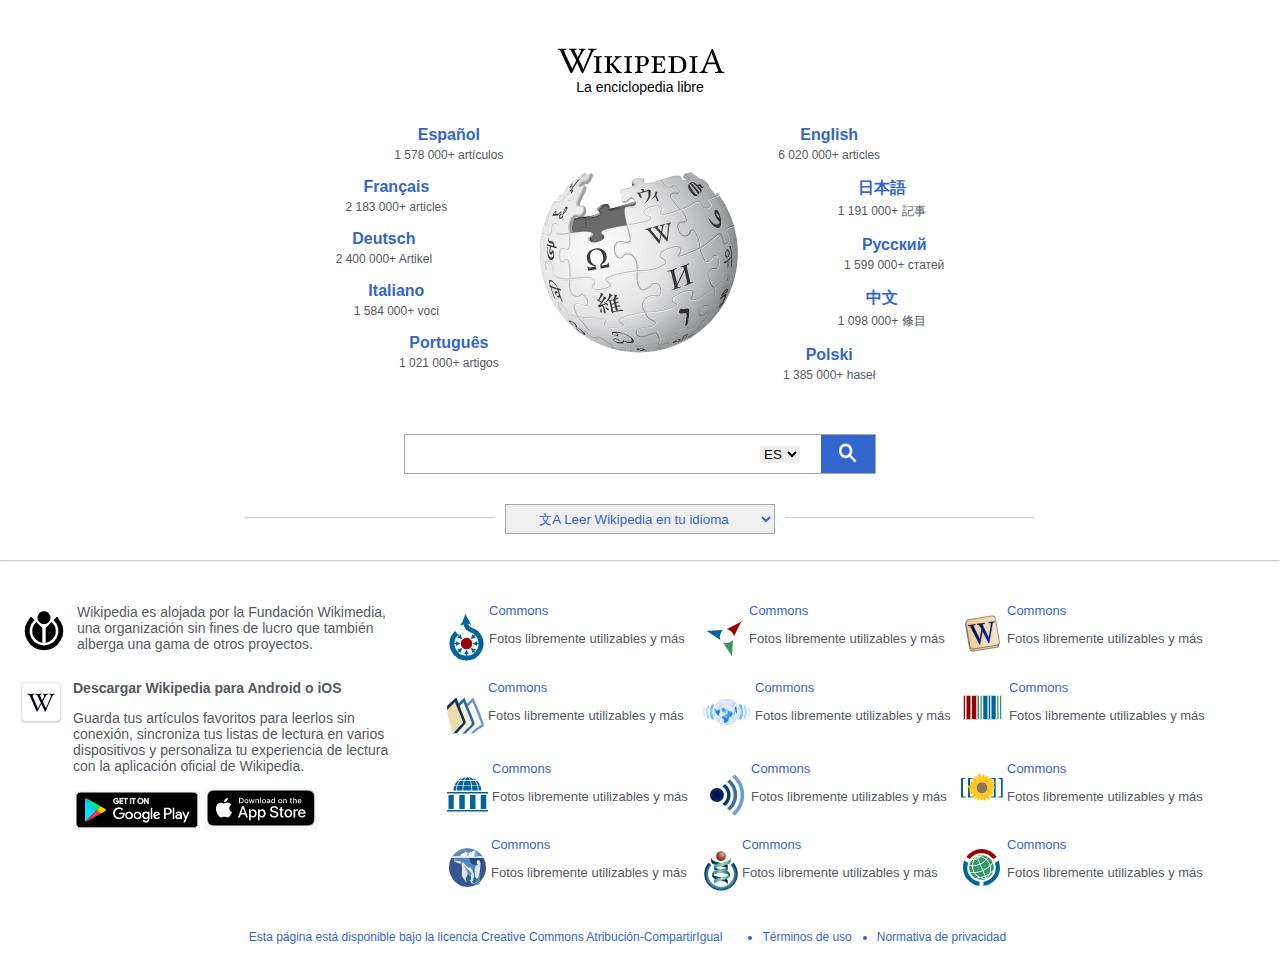
<file: reto/index.html>
<!DOCTYPE html>
<html lang="en">
<head>
    <meta charset="UTF-8">
    <meta name="viewport" content="width=device-width, initial-scale=1.0">
    <link rel="stylesheet" href="css/estilo.css">
    <title>WikiClone</title>
</head>
<body>
    <header>
        <img src="images//wiki.PNG" alt="">
        <p>La enciclopedia libre</p>
    </header>
    <main>
        <section class="languages-left">
            <div id="language-1">
                <h3>Español</h3>
                <p>1 578 000+ artículos</p>
            </div>
            <div id="language-2">
                <h3>Français</h3>
                <p>2 183 000+ articles</p>
            </div>
            <div id="language-3">
                <h3>Deutsch</h3>
                <p>2 400 000+ Artikel</p>
            </div>
            <div id="language-4">
                <h3>Italiano</h3>
                <p>1 584 000+ voci</p>
            </div>
            <div id="language-5">
                <h3>Português</h3>
                <p>1 021 000+ artigos</p>
            </div>
        </section>
        <section class="imagen">
            <img src="images/circulo.png" alt="">
        </section>
        <section class="languages-right">
            <div id="language-6">
                <h3>English</h3>
                <p>6 020 000+ articles                </p>
            </div>
            <div id="language-7">
                <h3>日本語</h3>
                <p>1 191 000+ 記事</p>
            </div>
            <div id="language-8">
                <h3>Русский</h3>
                <p>1 599 000+ статей</p>
            </div>
            <div id="language-9">
                <h3>中文</h3>
                <p>1 098 000+ 條目</p>
            </div>
            <div id="language-10">
                <h3>Polski</h3>
                <p>1 385 000+ haseł</p>
            </div>
        </section>
    </main>


    <section class="content-search">
        <div class="content-search-box">
           <div class="search-input">
                <input type="text">
            </div>
            <div class="search-language">
                <select name="" id="">
                    <option value="ES">ES</option>
                </select>
            </div>
            <div class="search-icon">
                <img src="images/lupa.PNG" alt="">
            </div> 
        </div>
        
    </section>


    <section class="language">
        <div class="hr"><hr></div>
        <div>
            <select name="" id="">
                <option value="">
                    <div class="icon">文A </div>
                    <div class="text">Leer Wikipedia en tu idioma</div>
                     
                </option>
            </select>
        </div>
        <div class="hr"><hr></div>

    </section>
    <br>
    <hr>

    <section class="elements">
        <div class="info-wiki">
            <div class="box">
                <div class="img">
                    <img src="images/Captura1.PNG" alt="">
                </div>
                <div class="text">
                   <p>Wikipedia es alojada por la Fundación Wikimedia, una organización sin fines de lucro que también alberga una gama de otros proyectos.</p>
                </div>
            </div>
            <div class="box download">
                <div class="img">
                    <img src="images/w.PNG" alt="">
                </div>
                <div class="text">
                    <p><strong>Descargar Wikipedia para Android o iOS</strong></p>
                    <p>Guarda tus artículos favoritos para leerlos sin conexión, sincroniza tus listas de lectura en varios dispositivos y personaliza tu experiencia de lectura con la aplicación oficial de Wikipedia.</p>
                    <div class="btn">
                        <img src="images/googleplay.PNG" alt="">
                        <img src="images/appstore.PNG" alt="">
                    </div>
                </div>
            </div>
        </div>
        <div class="otros-wikis">
            <div class="box">
                <div class="img"> <img src="images/a1.PNG" alt=""></div>
                <div class="texto">
                    <p class="azul">Commons</p>
                    <p>Fotos libremente utilizables y más</p>
                </div>
            </div>
            <div class="box">
                <div class="img"> <img src="images/a2.PNG" alt=""></div>
                <div class="texto">
                    <p class="azul">Commons</p>
                    <p>Fotos libremente utilizables y más</p>
                </div>
            </div>
            <div class="box">
                <div class="img"> <img src="images/a3.PNG" alt=""></div>
                <div class="texto">
                    <p class="azul">Commons</p>
                    <p>Fotos libremente utilizables y más</p>
                </div>
            </div>
            <div class="box">
                <div class="img"> <img src="images/a4.PNG" alt=""></div>
                <div class="texto">
                    <p class="azul">Commons</p>
                    <p>Fotos libremente utilizables y más</p>
                </div>
            </div>
            <div class="box">
                <div class="img"> <img src="images/a5.PNG" alt=""></div>
                <div class="texto">
                    <p class="azul">Commons</p>
                    <p>Fotos libremente utilizables y más</p>
                </div>
            </div>
            <div class="box">
                <div class="img"> <img src="images/a6.PNG" alt=""></div>
                <div class="texto">
                    <p class="azul">Commons</p>
                    <p>Fotos libremente utilizables y más</p>
                </div>
            </div>
            <div class="box">
                <div class="img"> <img src="images/a7.PNG" alt=""></div>
                <div class="texto">
                    <p class="azul">Commons</p>
                    <p>Fotos libremente utilizables y más</p>
                </div>
            </div>
            <div class="box">
                <div class="img"> <img src="images/a8.PNG" alt=""></div>
                <div class="texto">
                    <p class="azul">Commons</p>
                    <p>Fotos libremente utilizables y más</p>
                </div>
            </div>
            <div class="box">
                <div class="img"> <img src="images/a9.PNG" alt=""></div>
                <div class="texto">
                    <p class="azul">Commons</p>
                    <p>Fotos libremente utilizables y más</p>
                </div>
            </div>
            <div class="box">
                <div class="img"> <img src="images/a10.PNG" alt=""></div>
                <div class="texto">
                    <p class="azul">Commons</p>
                    <p>Fotos libremente utilizables y más</p>
                </div>
            </div>
            <div class="box">
                <div class="img"> <img src="images/a11.PNG" alt=""></div>
                <div class="texto">
                    <p class="azul">Commons</p>
                    <p>Fotos libremente utilizables y más</p>
                </div>
            </div>
            <div class="box">
                <div class="img"> <img src="images/a12.PNG" alt=""></div>
                <div class="texto">
                    <p class="azul">Commons</p>
                    <p>Fotos libremente utilizables y más</p>
                </div>
            </div>
        </div>
    </section>

    <footer>
        <p>Esta página está disponible bajo la licencia Creative Commons Atribución-CompartirIgual 
        </p>
        <ul>
            <li>Términos de uso </li>
            <li>Normativa de privacidad</li>
        </ul>   
    </footer>


</body>
</html>
</file>
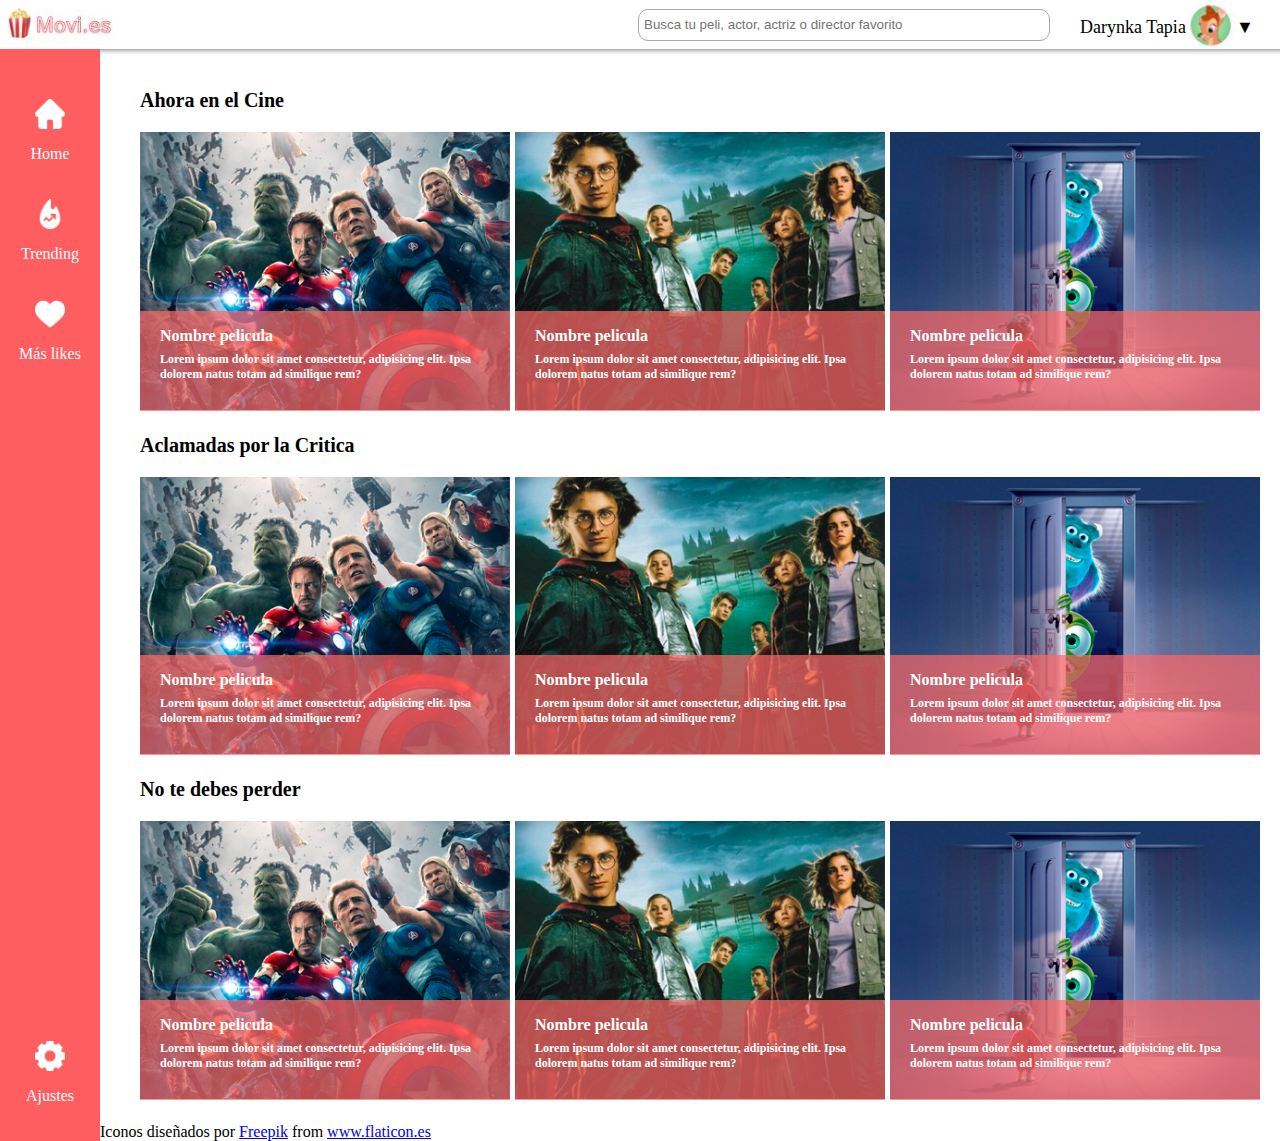
<file: css-grid/ platzi-video/index.html>
<!DOCTYPE html>
<html lang="en">
<head>
    <meta charset="UTF-8">
    <meta name="viewport" content="width=device-width, initial-scale=1.0">
    <title>Document</title>
    <style>
        body{
            margin: 0;
        }
        .container{
            display: grid;
            grid-template-columns: 100px 1fr;
            grid-template-areas: "menu-top menu-top"
                                 "menu-left peliculas";
        }
        .menu-top{
            grid-area: menu-top;
            display: grid;
            grid-template-columns: 200px 1fr 200px;
            border: none;
            box-shadow: 10px 1px 5px gray;

        }
        .menu-top .user{
            display: flex;
        }
        .menu-top .user span{
            margin-top: 5px;
            justify-self: center;
            align-self: center;
            font-size: 18px;
        }
        
        .menu-left{
            padding-top: 50px;
            grid-area: menu-left;
            background-color:#FE5E60;
            display: grid;
            grid-template-columns: 100px;
            grid-template-rows: 100px 100px 1fr 100px;
            
        }
        .menu-left .item{
            display: flex;
            flex-direction: column;
            align-items: center;
        }
        
        .peliculas .row{
            padding: 20px;
        }
        .peliculas .row p{
            margin-left: 20px;
            font-size: 20px;
            font-weight: bold;
        }
        .peliculas .row .row-items{
            grid-area: peliculas;
            margin-left: 20px;
            display: grid;
            grid-gap: 5px;
            grid-template-columns: repeat(3, minmax(auto, 500px));
            
        }
        .peliculas .row .row-items img{
            max-width: 100%;
        }

        .peliculas .row .row-items .item-img{
            position: relative;
            display: block;
        }
        .peliculas .row .row-items .item-img:hover .descripcion{
            display: block;
        }
        .peliculas .row .row-items .descripcion{
            position: absolute;
            left: 0;
            right: 0;
            bottom: 3px;
            height: 100px;
            max-width: 400px;
            display: block;
            background: rgba(255,104,103, 0.7);
            color: white; 
            padding: 0;
        }
        .peliculas .row .row-items p{
            font-size: 12px;
        }
        .peliculas .row .row-items .titulo{
           font-size: 16px;
           margin-bottom: -5px;
        }
        .search{
            display: flex;
            justify-content: right;
            align-items: center;
            padding: 0 30px;
        }
        .search input{
            width: 400px;
            height: 30px;
            border-radius: 10px;
            border: 1px solid darkgrey;
            padding: 0 5px;
        }
        .menu-left .item{
            width: 100px;
            height: 100px;
            color: white;
        }
        .menu-left .item img{
            width: 30px;
            height: 30px;
        }
    </style>
</head>
<body>
    <div class="container">
        <div class="menu-top">
            <div class="img-logo">
                <img src="img/logo.PNG" alt="">
            </div>
            <div class="search">
                <input type="text" placeholder="Busca tu peli, actor, actriz o director favorito">
            </div>
            <div class="user">
                <span>Darynka Tapia </span> <img src="img/avatar.PNG" alt=""> <span>▼</span> 
            </div>
        </div>
        <div class="menu-left">
            <div class="item">
                <img src="img/house.png" alt="">
                <p>Home</p>
            </div>
            <div class="item">
                <img src="img/popular.png" alt="">
                <p>Trending</p>
            </div>
            <div class="item">
                <img src="img/corazon.png" alt="">
                <p>Más likes</p>
            </div>
            <div class="item">
                <img src="img/ajustes.png" alt="">
                <p>Ajustes</p>
            </div>
        </div>
        <div class="peliculas">
            <div class="row">
                    <p>Ahora en el Cine</p>
                    <div class="row-items">
                        <section class="item-img">
                            <img src="img/avengers-age-of-ultron.png" alt="">
                            <div class="descripcion">
                                <p class="titulo"> Nombre pelicula </p>
                                <p>Lorem ipsum dolor sit amet consectetur, adipisicing elit. Ipsa dolorem natus totam ad similique rem?</p>
                            </div>
                        </section>
                        <div class="item-img">
                            <img src="img/harry-potter.png" alt="">
                            <div class="descripcion">
                                <p class="titulo"> Nombre pelicula </p>
                                <p>Lorem ipsum dolor sit amet consectetur, adipisicing elit. Ipsa dolorem natus totam ad similique rem?</p>
                            </div>
                        </div>
                        
                        <div class="item-img">
                            <img src="img/monster-inc.png" alt="">
                            <div class="descripcion">
                                <p class="titulo"> Nombre pelicula </p>
                                <p>Lorem ipsum dolor sit amet consectetur, adipisicing elit. Ipsa dolorem natus totam ad similique rem?</p>
                            </div>
                        </div>
                    </div>

                    <p>Aclamadas por la Critica</p>
                    <div class="row-items">
                        <div class="item-img">
                            <img src="img/avengers-age-of-ultron.png" alt="">
                            <div class="descripcion">
                                <p class="titulo"> Nombre pelicula </p>
                                <p>Lorem ipsum dolor sit amet consectetur, adipisicing elit. Ipsa dolorem natus totam ad similique rem?</p>
                            </div>
                        </div>
                        <div class="item-img">
                            <img src="img/harry-potter.png" alt="">
                            <div class="descripcion">
                                <p class="titulo"> Nombre pelicula </p>
                                <p>Lorem ipsum dolor sit amet consectetur, adipisicing elit. Ipsa dolorem natus totam ad similique rem?</p>
                            </div>
                        </div>
                        
                        <div class="item-img">
                            <img src="img/monster-inc.png" alt="">
                            <div class="descripcion">
                                <p class="titulo"> Nombre pelicula </p>
                                <p>Lorem ipsum dolor sit amet consectetur, adipisicing elit. Ipsa dolorem natus totam ad similique rem?</p>
                            </div>
                        </div>
                    </div>

                    <p>No te debes perder</p>
                    <div class="row-items">
                        <div class="item-img">
                            <img src="img/avengers-age-of-ultron.png" alt="">
                            <div class="descripcion">
                                <p class="titulo"> Nombre pelicula </p>
                                <p>Lorem ipsum dolor sit amet consectetur, adipisicing elit. Ipsa dolorem natus totam ad similique rem?</p>
                            </div>
                        </div>
                        <div class="item-img">
                            <img src="img/harry-potter.png" alt="">
                            <div class="descripcion">
                                <p class="titulo"> Nombre pelicula </p>
                                <p>Lorem ipsum dolor sit amet consectetur, adipisicing elit. Ipsa dolorem natus totam ad similique rem?</p>
                            </div>
                        </div>
                        
                        <div class="item-img">
                            <img src="img/monster-inc.png" alt="">
                            <div class="descripcion">
                                <p class="titulo"> Nombre pelicula </p>
                                <p>Lorem ipsum dolor sit amet consectetur, adipisicing elit. Ipsa dolorem natus totam ad similique rem?</p>
                            </div>
                        </div>
                    </div>
            </div>
            <footer>Iconos diseñados por <a href="https://www.flaticon.es/autores/freepik" title="Freepik">Freepik</a> from <a href="https://www.flaticon.es/" title="Flaticon"> www.flaticon.es</a></footer>
        </div>
    </div>
</body>
</html>
</file>
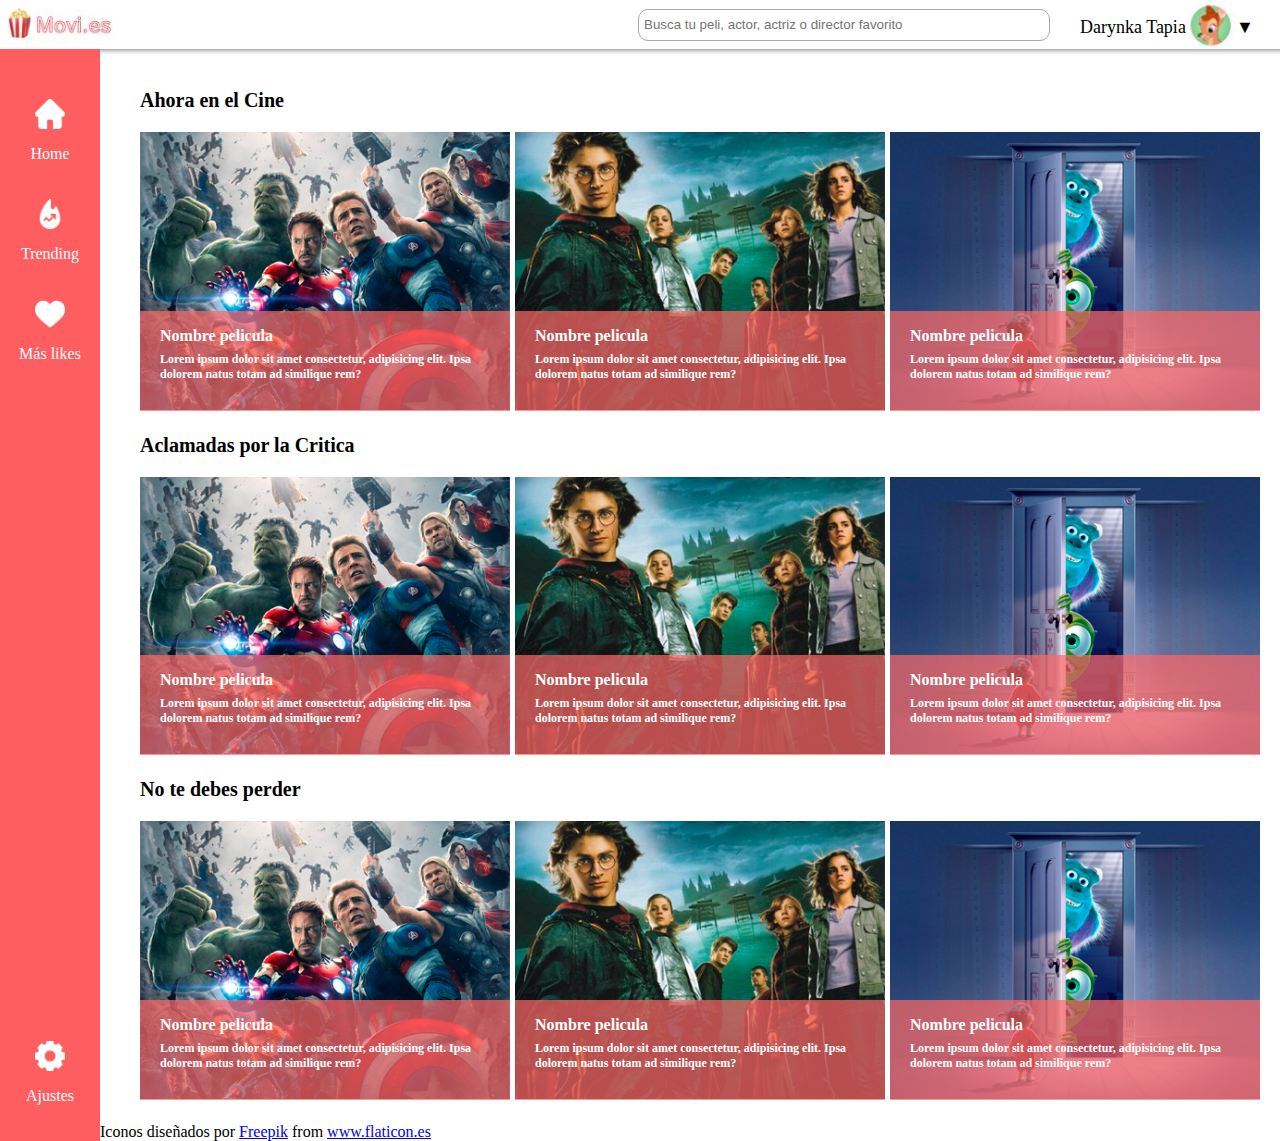
<file: css-grid/platzi-video/platzi-video.html>
<!DOCTYPE html>
<html lang="en">
<head>
    <meta charset="UTF-8">
    <meta name="viewport" content="width=device-width, initial-scale=1.0">
    <title>Document</title>
    <style>
        body{
            margin: 0;
        }
        .container{
            display: grid;
            grid-template-columns: 100px 1fr;
            grid-template-areas: "menu-top menu-top"
                                 "menu-left peliculas";
        }
        .menu-top{
            grid-area: menu-top;
            display: grid;
            grid-template-columns: 200px 1fr 200px;
            border: none;
            box-shadow: 10px 1px 5px gray;

        }
        .menu-top .user{
            display: flex;
        }
        .menu-top .user span{
            margin-top: 5px;
            justify-self: center;
            align-self: center;
            font-size: 18px;
        }
        
        .menu-left{
            padding-top: 50px;
            grid-area: menu-left;
            background-color:#FE5E60;
            display: grid;
            grid-template-columns: 100px;
            grid-template-rows: 100px 100px 1fr 100px;
            
        }
        .menu-left .item{
            display: flex;
            flex-direction: column;
            align-items: center;
        }
        
        .peliculas .row{
            padding: 20px;
        }
        .peliculas .row p{
            margin-left: 20px;
            font-size: 20px;
            font-weight: bold;
        }
        .peliculas .row .row-items{
            grid-area: peliculas;
            margin-left: 20px;
            display: grid;
            grid-gap: 5px;
            grid-template-columns: repeat(3, minmax(auto, 500px));
            
        }
        .peliculas .row .row-items img{
            max-width: 100%;
        }

        .peliculas .row .row-items .item-img{
            position: relative;
            display: block;
        }
        .peliculas .row .row-items .item-img:hover .descripcion{
            display: block;
        }
        .peliculas .row .row-items .descripcion{
            position: absolute;
            left: 0;
            right: 0;
            bottom: 3px;
            height: 100px;
            max-width: 400px;
            display: block;
            background: rgba(255,104,103, 0.7);
            color: white; 
            padding: 0;
        }
        .peliculas .row .row-items p{
            font-size: 12px;
        }
        .peliculas .row .row-items .titulo{
           font-size: 16px;
           margin-bottom: -5px;
        }
        .search{
            display: flex;
            justify-content: right;
            align-items: center;
            padding: 0 30px;
        }
        .search input{
            width: 400px;
            height: 30px;
            border-radius: 10px;
            border: 1px solid darkgrey;
            padding: 0 5px;
        }
        .menu-left .item{
            width: 100px;
            height: 100px;
            color: white;
        }
        .menu-left .item img{
            width: 30px;
            height: 30px;
        }
    </style>
</head>
<body>
    <div class="container">
        <div class="menu-top">
            <div class="img-logo">
                <img src="img/logo.PNG" alt="">
            </div>
            <div class="search">
                <input type="text" placeholder="Busca tu peli, actor, actriz o director favorito">
            </div>
            <div class="user">
                <span>Darynka Tapia </span> <img src="img/avatar.PNG" alt=""> <span>▼</span> 
            </div>
        </div>
        <div class="menu-left">
            <div class="item">
                <img src="img/house.png" alt="">
                <p>Home</p>
            </div>
            <div class="item">
                <img src="img/popular.png" alt="">
                <p>Trending</p>
            </div>
            <div class="item">
                <img src="img/corazon.png" alt="">
                <p>Más likes</p>
            </div>
            <div class="item">
                <img src="img/ajustes.png" alt="">
                <p>Ajustes</p>
            </div>
        </div>
        <div class="peliculas">
            <div class="row">
                    <p>Ahora en el Cine</p>
                    <div class="row-items">
                        <section class="item-img">
                            <img src="img/avengers-age-of-ultron.png" alt="">
                            <div class="descripcion">
                                <p class="titulo"> Nombre pelicula </p>
                                <p>Lorem ipsum dolor sit amet consectetur, adipisicing elit. Ipsa dolorem natus totam ad similique rem?</p>
                            </div>
                        </section>
                        <div class="item-img">
                            <img src="img/harry-potter.png" alt="">
                            <div class="descripcion">
                                <p class="titulo"> Nombre pelicula </p>
                                <p>Lorem ipsum dolor sit amet consectetur, adipisicing elit. Ipsa dolorem natus totam ad similique rem?</p>
                            </div>
                        </div>
                        
                        <div class="item-img">
                            <img src="img/monster-inc.png" alt="">
                            <div class="descripcion">
                                <p class="titulo"> Nombre pelicula </p>
                                <p>Lorem ipsum dolor sit amet consectetur, adipisicing elit. Ipsa dolorem natus totam ad similique rem?</p>
                            </div>
                        </div>
                    </div>

                    <p>Aclamadas por la Critica</p>
                    <div class="row-items">
                        <div class="item-img">
                            <img src="img/avengers-age-of-ultron.png" alt="">
                            <div class="descripcion">
                                <p class="titulo"> Nombre pelicula </p>
                                <p>Lorem ipsum dolor sit amet consectetur, adipisicing elit. Ipsa dolorem natus totam ad similique rem?</p>
                            </div>
                        </div>
                        <div class="item-img">
                            <img src="img/harry-potter.png" alt="">
                            <div class="descripcion">
                                <p class="titulo"> Nombre pelicula </p>
                                <p>Lorem ipsum dolor sit amet consectetur, adipisicing elit. Ipsa dolorem natus totam ad similique rem?</p>
                            </div>
                        </div>
                        
                        <div class="item-img">
                            <img src="img/monster-inc.png" alt="">
                            <div class="descripcion">
                                <p class="titulo"> Nombre pelicula </p>
                                <p>Lorem ipsum dolor sit amet consectetur, adipisicing elit. Ipsa dolorem natus totam ad similique rem?</p>
                            </div>
                        </div>
                    </div>

                    <p>No te debes perder</p>
                    <div class="row-items">
                        <div class="item-img">
                            <img src="img/avengers-age-of-ultron.png" alt="">
                            <div class="descripcion">
                                <p class="titulo"> Nombre pelicula </p>
                                <p>Lorem ipsum dolor sit amet consectetur, adipisicing elit. Ipsa dolorem natus totam ad similique rem?</p>
                            </div>
                        </div>
                        <div class="item-img">
                            <img src="img/harry-potter.png" alt="">
                            <div class="descripcion">
                                <p class="titulo"> Nombre pelicula </p>
                                <p>Lorem ipsum dolor sit amet consectetur, adipisicing elit. Ipsa dolorem natus totam ad similique rem?</p>
                            </div>
                        </div>
                        
                        <div class="item-img">
                            <img src="img/monster-inc.png" alt="">
                            <div class="descripcion">
                                <p class="titulo"> Nombre pelicula </p>
                                <p>Lorem ipsum dolor sit amet consectetur, adipisicing elit. Ipsa dolorem natus totam ad similique rem?</p>
                            </div>
                        </div>
                    </div>
            </div>
            <footer>Iconos diseñados por <a href="https://www.flaticon.es/autores/freepik" title="Freepik">Freepik</a> from <a href="https://www.flaticon.es/" title="Flaticon"> www.flaticon.es</a></footer>
        </div>
    </div>
</body>
</html>
</file>
<file: reto/css/estilo.css>
body{
    margin: 0;
    padding: 0;
    font-family: -apple-system, BlinkMacSystemFont, 'Segoe UI', Roboto, Oxygen, Ubuntu, Cantarell, 'Open Sans', 'Helvetica Neue', sans-serif;

}
header{
    margin-top: 40px;
    text-align: center;;
    width: 100%;
    height: 50px;
}
header p{
    margin-top: -5px;
    font-size: 14px;
}

main{
    margin-top: 20px;
    display: flex;
    justify-content: center;
}
main .imagen{
    padding-top: 50px;
}
main h3{
    color: #36c;
    font-size: 16px;
}
main p{
 color: #54595d;
 font-size: 12px;
 margin-top: -12px;

}

main #language-1{
    text-align: center;
    padding-left: 30px;
}

main #language-2{
    text-align: center;
    padding-right: 75px;
}

main #language-3{
    text-align: center;
    padding-right: 100px;
}

main #language-4{
    text-align: center;
    padding-right: 75px;
}
main #language-5{
    text-align: center;
    padding-left: 30px;
}


main #language-6{
    text-align: center;
    padding-right: 30px;
}

main #language-7{
    text-align: center;
    padding-left: 75px;
}

main #language-8{
    text-align: center;
    padding-left: 100px;
}

main #language-9{
    text-align: center;
    padding-left: 75px;
}
main #language-10{
    text-align: center;
    padding-right: 30px;
}

.content-search{
    margin-top: 40px;
    height: 40px;
    display: flex;
    justify-content: center;
}

.content-search .content-search-box{
    display: flex;
    justify-content: center;

    width: 470px;
    border: 1px solid #a2a9b1;
}
.content-search .content-search-box:hover{
    border: 2px solid #3366cc;
}

.content-search input{
    height: 33px;
    width: 300px;
    outline: none;
    margin-left: 10px;
    font-size: 20px;
    border: 0;
}

.content-search .search-language{
    margin: auto;
    padding-right: 10px;

}
.content-search select{
    width: 40px;
    margin-left: 30px;
    border: 0;
    outline: none;
}
.content-search .content-search-box .search-icon{
background-color:#3366cc ;
width: 50px;
display: flex;
padding: 2px;
justify-content: center;
}

.content-search .content-search-box .search-icon img{
width: 30px;
height: 30px;
color: white;
}
 

.language{
    margin-top: 30px;
    display: flex;
    justify-content: center;
}
.language select{
    width: 270px;
    height: 30px;
    border: 1px solid #a2a9b1;
    text-align: center;
    color: #3366cc;
}

.language select:hover{
    border: 2px solid #3366cc;
}

.language .hr{
    width: 250px;
    padding-top: 5px;
    padding-left: 10px;
    padding-right: 10px;
}

hr{
    opacity: 0.5;
}

.elements{  
    display: flex;
    width: 100%;
    
}
.elements .info-wiki{
    color: #54595d;
    width: 30%;
    padding: 20px;
    font-size: 14px;
}
.elements .info-wiki .box{
    display: flex;
}
.elements .info-wiki .box .img{
    padding-right: 10px;
    padding-top: 15px;

}
.elements .otros-wikis{
    padding: 20px;
    width: 60%;
    display: grid;
    grid-template-columns: 3fr 3fr 3fr;
}

.elements .otros-wikis .box{
    display: flex;
    font-size: small;
    color: #54595d;
}

.elements .otros-wikis .box .img{
    padding-top: 20px;
}
.elements .otros-wikis .box .azul{
    color: #3366cc;
}

footer{
    display: flex;
    font-size: 12px;
    color: #3366cc;
    justify-content: center;
}

footer ul{
    display: flex;
}
footer ul li{
    padding-right: 25px;
}
</file>
